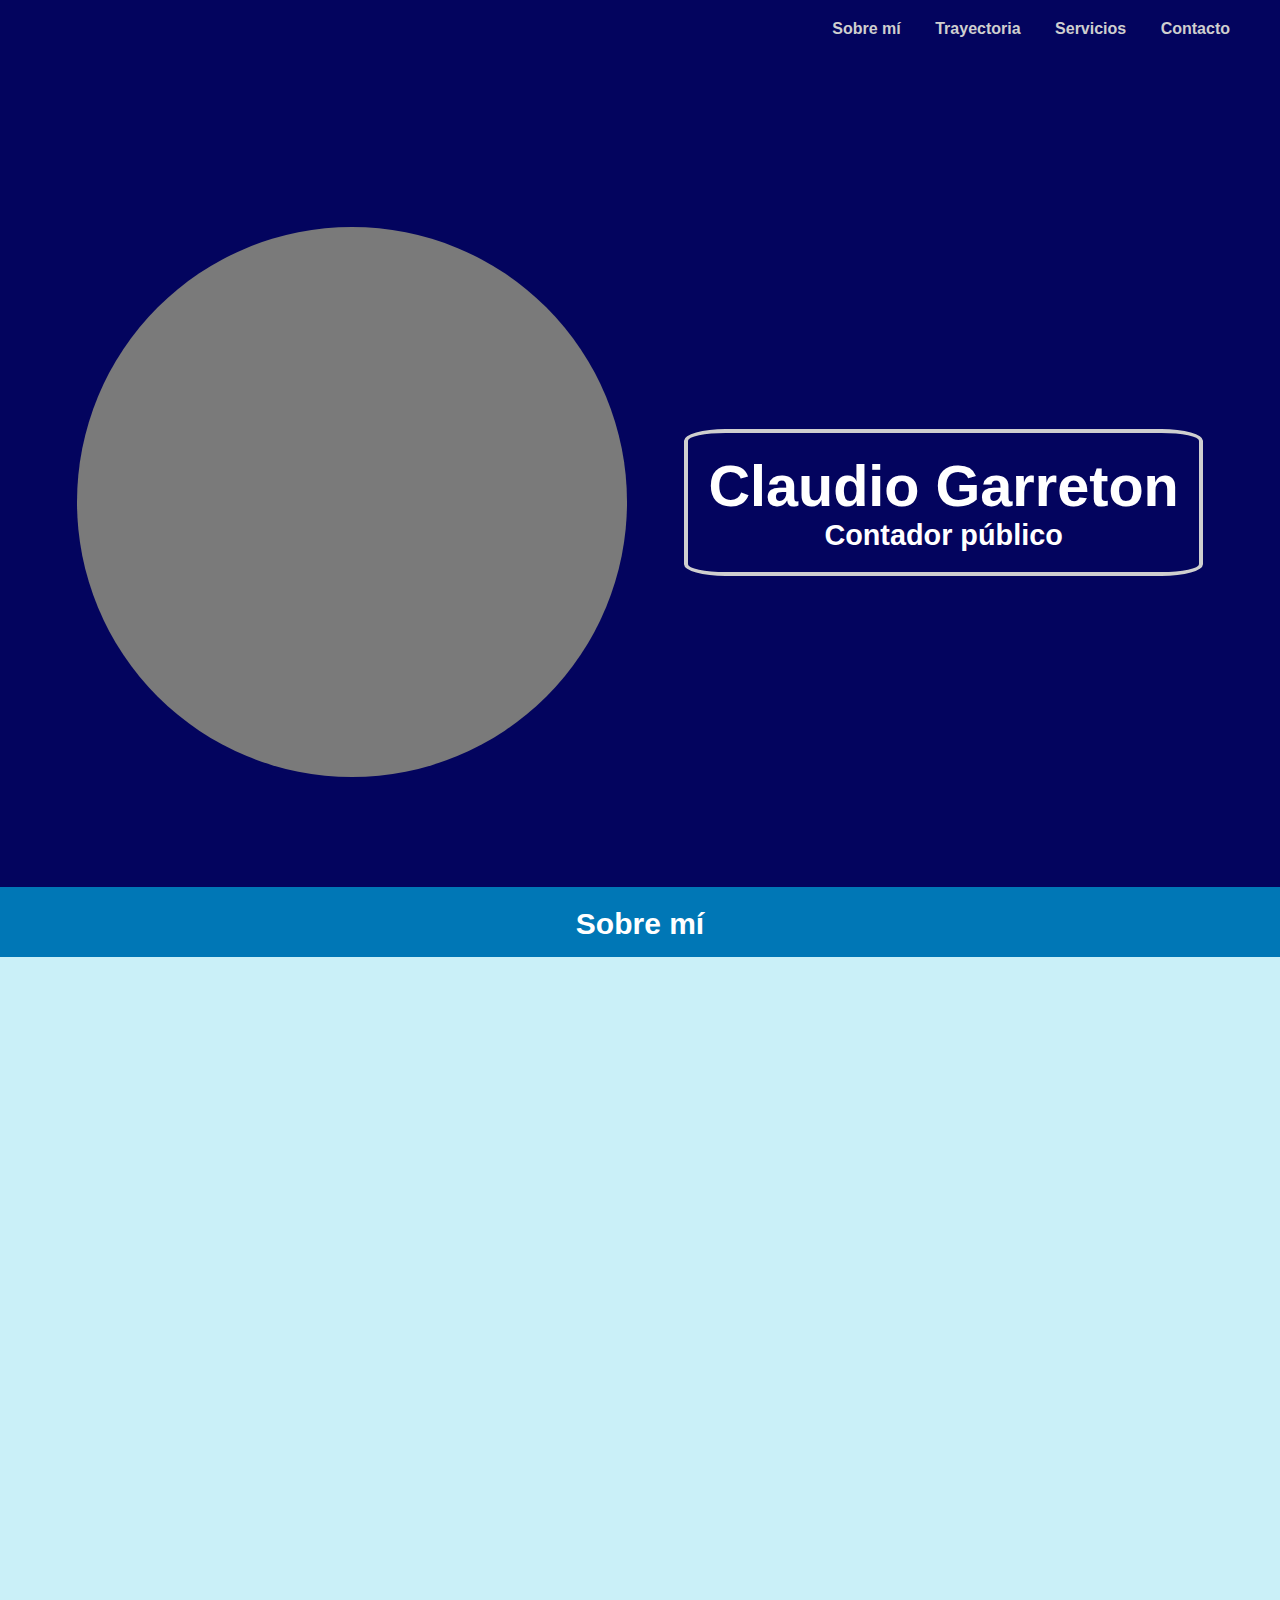
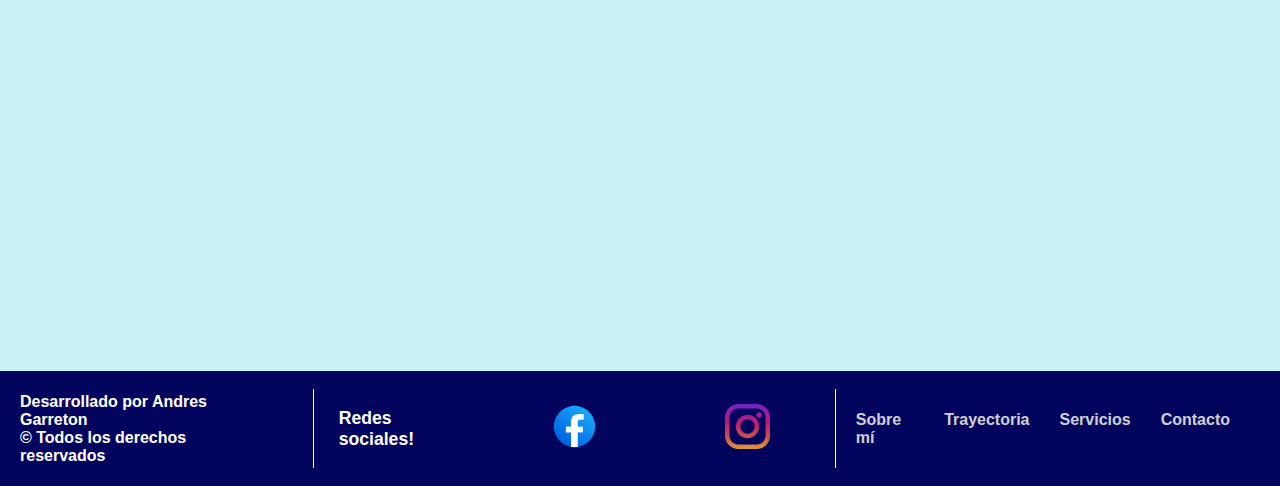
<file: index.html>
<!DOCTYPE html>
<html lang="es">

<head>
    <meta charset="UTF-8">
    <meta http-equiv="X-UA-Compatible" content="IE=edge">
    <meta name="viewport" content="width=device-width, initial-scale=1.0">
    <meta name="description" content="Una pagina de Claudio Garreton, encontraras su biografia, su trayectoria, los servicios que ofrece y su contacto">
    <link href="https://unpkg.com/aos@2.3.1/dist/aos.css" rel="stylesheet">
    <link rel="stylesheet" href="./css/styles.css">
    <title>Claudio Garreton - Inicio</title>
    <link rel="shortcut icon" href="./img/favicon.png">
</head>

<body>
    <header>
        <nav class="navbar">
            <ul class="navbar__list">
                <li>
                    <a href="./pages/sobre-mi.html" class="navbar__item">Sobre mí</a>
                </li>
                <li>
                    <a href="./pages/trayectoria.html" class="navbar__item">Trayectoria</a>
                </li>
                <li>
                    <a href="./pages/servicios.html" class="navbar__item">Servicios</a>
                </li>
                <li>
                    <a href="./pages/contacto.html" class="navbar__item">Contacto</a>
                </li>
            </ul>
        </nav>
    </header>

    <main>
        <div class="portada">
            <img src="./img/ejemplo.webp" alt="Claudio Garreton" class="portada__img" title="Claudio Garreton">
            <div class="portada__contenedor-titulo">
                <h1 class="portada__titulo">Claudio Garreton<span class="portada__texto">Contador público</span></h1>
            </div>
        </div>
        <section class="seccion">
            <h2 class="seccion__titulo">Sobre mí</h2>
            <div data-aos="fade-right" data-aos-delay="150" class="seccion__contenedor">
                <img class="seccion__img" src="./img/ejemplo.webp" alt="Claudio Garreton" title="Claudio Garreton">
                <div class="seccion__contenedor-texto">
                    <p class="seccion__texto">¡Hola! Mi nombre es Claudio y quiero darte la bienvenida a mi pagina web.
                        Lorem
                        ipsum dolor sit amet consectetur adipiscing elit etiam est primis viverra ligula, augue tortor
                        magnis
                        mattis a nec condimentum sodales torquent venenatis tellus, felis cubilia morbi curae laoreet
                        nunc
                        curabitur.
                        Vestibulum nullam diam turpis. Lacus at aenean leo nulla diam nisl eu gravida , dis vestibulum
                        hendrerit
                        lobortis habitasse cursus nunc eleifend vel, erat morbi commodo vivamus litora mauris volutpat.
                        Lorem
                        ipsum dolor sit amet consectetur adipiscing elit etiam est primis viverra ligula, augue tortor
                        magnis
                        mattis a nec condimentum sodales torquent venenatis tellus, felis cubilia morbi curae laoreet
                        nunc
                        curabitur.</p>
                    <a class="boton" href="./pages/sobre-mi.html">Conoce más</a>
                    <div class="redes">
                        <p class="redes__texto">Seguime en</p>
                            <a href="https://www.facebook.com/claudio.garreton.75" target="_blank"><img
                                    class="redes__img" src="./img/facebook-icon.png" alt="Facebook"
                                    title="Facebook"></a>
                            <a href="https://www.instagram.com/garretonclaudio/" target="_blank"><img class="redes__img"
                                    src="./img/instagram-icon.jpg" alt="instagram" title="Instagram"></a>
                    </div>
                </div>
            </div>
        </section>

        <section class="seccion">
            <h2 data-aos="fade-right" class="seccion__titulo">Trayectoria</h2>
            <div data-aos="fade-right" class="seccion__contenedor--tres">
                <div class="tarjeta">
                    <div class="tarjeta-inicial">
                        <h3 class="tarjeta__titulo">Formación académica</h3>
                    </div>
                    <ul class="tarjeta__lista">
                        <li class="tarjeta__item">Lorem ipsum dolor sit amet consectetur adipiscing elit primis, vel
                            rutrum sagittis nec
                            dapibus eu metus ad.</li>
                        <li class="tarjeta__item">Lorem ipsum dolor sit amet consectetur adipiscing elit primis, vel
                            rutrum sagittis nec
                            dapibus eu metus ad.</li>
                        <li class="tarjeta__item">Lorem ipsum dolor sit amet consectetur adipiscing elit primis, vel
                            rutrum sagittis nec
                            dapibus eu metus ad.</li>
                        <li class="tarjeta__item">Lorem ipsum dolor sit amet consectetur adipiscing elit primis, vel
                            rutrum sagittis nec
                            dapibus eu metus ad.</li>
                        <li class="tarjeta__item">Lorem ipsum dolor sit amet consectetur adipiscing elit primis.</li>
                    </ul>
                </div>
                <div class="tarjeta">
                    <div class="tarjeta-media">
                        <h3 class="tarjeta__titulo">Experiencia laboral</h3>
                    </div>
                    <ul class="tarjeta__lista">
                        <li class="tarjeta__item">Lorem ipsum dolor sit amet consectetur adipiscing elit primis, vel
                            rutrum sagittis nec
                            dapibus eu metus ad.</li>
                        <li class="tarjeta__item">Lorem ipsum dolor sit amet consectetur adipiscing elit primis, vel
                            rutrum sagittis nec
                            dapibus eu metus ad.</li>
                        <li class="tarjeta__item">Lorem ipsum dolor sit amet consectetur adipiscing elit primis, vel
                            rutrum sagittis nec
                            dapibus eu metus ad.</li>
                        <li class="tarjeta__item">Lorem ipsum dolor sit amet consectetur adipiscing elit primis, vel
                            rutrum sagittis nec
                            dapibus eu metus ad.</li>
                        <li class="tarjeta__item">Lorem ipsum dolor sit amet consectetur adipiscing elit primis.</li>
                    </ul>
                </div>
                <div class="tarjeta">
                    <div class="tarjeta-final">
                        <h3 class="tarjeta__titulo">Trabajo actual</h3>
                    </div>
                    <ul class="tarjeta__lista">
                        <li class="tarjeta__item">Lorem ipsum dolor sit amet consectetur adipiscing elit primis, vel
                            rutrum sagittis nec
                            dapibus eu metus ad.</li>
                        <li class="tarjeta__item">Lorem ipsum dolor sit amet consectetur adipiscing elit primis, vel
                            rutrum sagittis nec
                            dapibus eu metus ad.</li>
                        <li class="tarjeta__item">Lorem ipsum dolor sit amet consectetur adipiscing elit primis, vel
                            rutrum sagittis nec
                            dapibus eu metus ad.</li>
                        <li class="tarjeta__item">Lorem ipsum dolor sit amet consectetur adipiscing elit primis, vel
                            rutrum sagittis nec
                            dapibus eu metus ad.</li>
                        <li class="tarjeta__item">Lorem ipsum dolor sit amet consectetur adipiscing elit primis.</li>
                    </ul>
                </div>
            </div>
        </section>

        <section class="seccion">
            <h2 data-aos="fade-right" class="seccion__titulo">Servicios</h2>
            <div class="seccion__contenedor--tres">
                <div data-aos="fade-right" data-aos-offset="300" data-aos-easing="ease-in-sine" class="carta">
                    <div class="carta__contenedor">
                        <h3 class="carta__titulo">Servicio 1</h3>
                    </div>
                    <div class="carta__contenedor--boton">
                        <a href="./pages/servicios.html" class="carta__boton">Ver</a>
                    </div>
                </div>
                <div data-aos="fade-right" data-aos-offset="300" data-aos-easing="ease-in-sine" class="carta">
                    <div class="carta__contenedor">
                        <h3 class="carta__titulo">Servicio 2</h3>
                    </div>
                    <div class="carta__contenedor--boton">
                        <a href="./pages/servicios.html" class="carta__boton">Ver</a>
                    </div>
                </div>
                <div data-aos="fade-right" data-aos-offset="300" data-aos-easing="ease-in-sine" class="carta">
                    <div class="carta__contenedor">
                        <h3 class="carta__titulo">Servicio 3</h3>
                    </div>
                    <div class="carta__contenedor--boton">
                        <a href="./pages/servicios.html" class="carta__boton">Ver</a>
                    </div>
                </div>
            </div>
        </section>

        <section class="seccion">
            <h2 data-aos="fade-right" class="seccion__titulo">Contacto</h2>
            <div class="seccion__contenedor">
                <div data-aos="fade-right" class="contacto">
                    <p class="contacto__texto">Lorem ipsum dolor sit amet consectetur adipiscing elit laoreet,
                        potenti primis hendrerit congue ridiculus cum tempus porttitor, imperdiet conubia lobortis
                        quisque habitasse iaculis massa.</p>
                    <ul class="contacto__lista">
                        <li class="contacto__item">garretonclaudio@gmail.com</li>
                    </ul>
                    <ul class="contacto__lista--dos">
                        <li class="contacto__item">+54 9 2994 61-3142</li>
                    </ul>
                </div>
                <div data-aos="fade-right" class="contacto">
                    <p class="contacto__texto">En caso de adquirir algun servicio especial, presione el boton y rellene
                        un formulario. Lorem ipsum dolor sit amet consectetur adipiscing elit laoreet, potenti primis
                        hendrerit congue ridiculus cum tempus porttitor, imperdiet conubia lobortis quisque habitasse
                        iaculis massa.</p>
                    <a href="./pages/contacto.html" class="boton">Contactar</a>
                </div>
            </div>
        </section>
    </main>

    <footer class="footer">
        <div class="footer__texto">
            <p>Desarrollado por Andres Garreton</p>
            <p>&copy; Todos los derechos reservados</p>
        </div>
        <div class="footer__contenedor--medio">
            <p class="footer__redes">Redes sociales!</p>
            <a href="https://www.facebook.com/claudio.garreton.75" target="_blank"><img class="redes__img"
                            src="./img/facebook-whiteicon.png" alt="facebook" title="Facebook"></a>
            <a href="https://www.instagram.com/garretonclaudio/" target="_blank"><img class="redes__img"
                            src="./img/instag.png" alt="instagram" title="Instagram"></a>
        </div>
        <div class="footer__contenedor--final">
            <a href="./pages/sobre-mi.html" class="footer__list">Sobre mí</a>
            <a href="./pages/trayectoria.html" class="footer__list">Trayectoria</a>
            <a href="./pages/servicios.html" class="footer__list">Servicios</a>
            <a href="./pages/contacto.html" class="footer__list">Contacto</a>
        </div>
    </footer>

    <script src="https://unpkg.com/aos@2.3.1/dist/aos.js"></script>
    <script>
        AOS.init();
    </script>
</body>

</html>
</file>
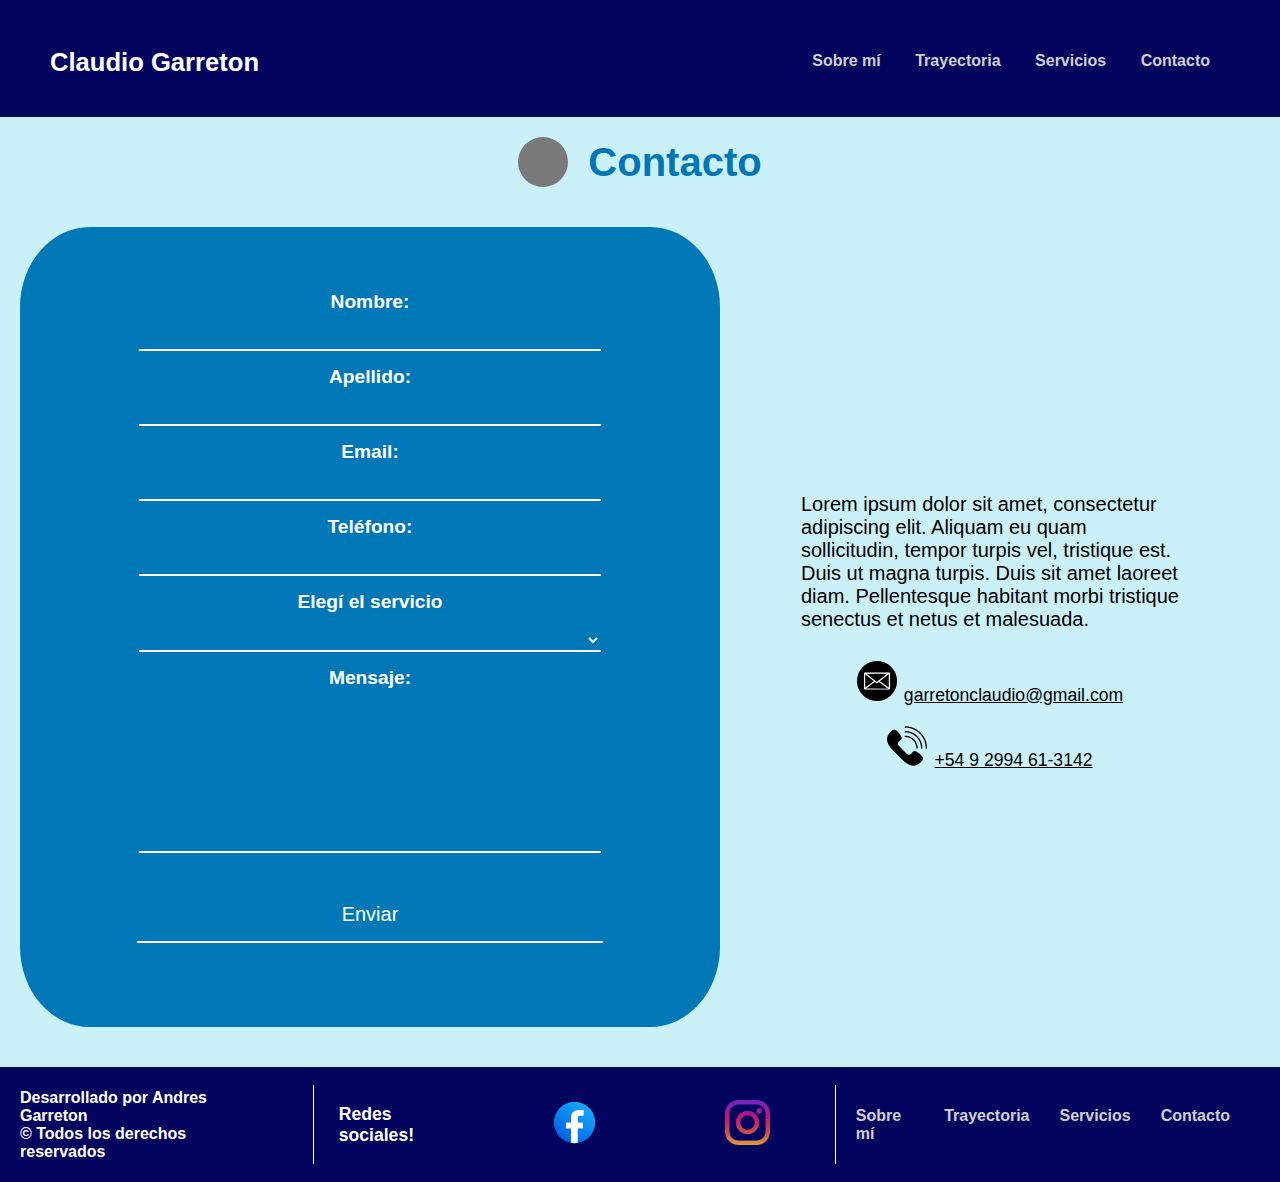
<file: pages/contacto.html>
<!DOCTYPE html>
<html lang="es">

<head>
    <meta charset="UTF-8">
    <meta http-equiv="X-UA-Compatible" content="IE=edge">
    <meta name="viewport" content="width=device-width, initial-scale=1.0">
    <meta name="description" content="¿Como contactar a Claudio Garreton? Su email, su telefono, sus redes sociales y un formulario para adquirir sus servicios">
    <link rel="stylesheet" href="../css/styles.css">
    <title>Contacto - Claudio Garreton</title>
    <link rel="shortcut icon" href="../img/favicon.png">
</head>

<body>
    <header>
        <nav class="navbar-alt">
            <h1><a href="../index.html" class="navbar__logo">Claudio Garreton</a>
            </h1>
            <ul class="navbar__list">
                <li>
                    <a href="./sobre-mi.html" class="navbar__item">Sobre mí</a>
                </li>
                <li>
                    <a href="./trayectoria.html" class="navbar__item">Trayectoria</a>
                </li>
                <li>
                    <a href="./servicios.html" class="navbar__item">Servicios</a>
                </li>
                <li>
                    <a href="./contacto.html" class="navbar__item">Contacto</a>
                </li>
            </ul>
        </nav>
    </header>
    <main>
        <div class="titulo__contenedor">
            <img src="../img/ejemplo.webp" alt="icono" class="titulo-icono">
            <h2 class="titulo">Contacto</h2>
        </div>
        <div class="seccion__contenedor">
            <form class="formulario">
                <label for="nombre">Nombre:</label>
                <input type="text" id="nombre" required class="formulario__casillas">
                <label for="apellido">Apellido:</label>
                <input type="text" id="apellido" required class="formulario__casillas">
                <label for="email">Email:</label>
                <input type="email" id="email" required class="formulario__casillas">
                <label for="telefono">Teléfono:</label>
                <input type="tel" id="telefono" required class="formulario__casillas">
                <label for="servicio">Elegí el servicio</label>
                <select name="servicio" id="servicio" class="formulario__casillas">
                    <option disabled selected></option>
                    <option value="servicio-uno">Servicio 1</option>
                    <option value="servicio-dos">Servicio 2</option>
                    <option value="servicio-tres">Servicio 3</option>
                </select>
                <label for="mensaje">Mensaje:</label>
                <textarea name="" id="mensaje" cols="30" rows="7" class="formulario__casillas"></textarea>
                <button type="sumbit" class="formulario__boton">Enviar</button>
            </form>
            <div class="contacto-centrado">
                <p class="contacto__texto-chico">Lorem ipsum dolor sit amet, consectetur adipiscing elit. Aliquam eu quam sollicitudin, tempor turpis vel, tristique est. Duis ut magna turpis. Duis sit amet laoreet diam. Pellentesque habitant morbi tristique senectus et netus et malesuada.</p>
                <ul class="contacto__lista">
                    <li class="contacto__item">garretonclaudio@gmail.com</li>
                </ul>
                <ul class="contacto__lista--dos">
                    <li class="contacto__item">+54 9 2994 61-3142</li>
                </ul>
            </div>
        </div>
    </main>
    <footer class="footer">
        <div class="footer__texto">
            <p>Desarrollado por Andres Garreton</p>
            <p>&copy; Todos los derechos reservados</p>
        </div>
        <div class="footer__contenedor--medio">
            <p class="footer__redes">Redes sociales!</p>
            <a href="https://www.facebook.com/claudio.garreton.75" target="_blank"><img class="redes__img"
                            src="../img/facebook-whiteicon.png" alt="facebook" title="Facebook"></a>
            <a href="https://www.instagram.com/garretonclaudio/" target="_blank"><img class="redes__img"
                            src="../img/instag.png" alt="instagram" title="Instagram"></a>
        </div>
        <div class="footer__contenedor--final">
            <a href="./sobre-mi.html" class="footer__list">Sobre mí</a>
            <a href="./trayectoria.html" class="footer__list">Trayectoria</a>
            <a href="./servicios.html" class="footer__list">Servicios</a>
            <a href="./contacto.html" class="footer__list">Contacto</a>
        </div>
    </footer>
</body>

</html>
</file>
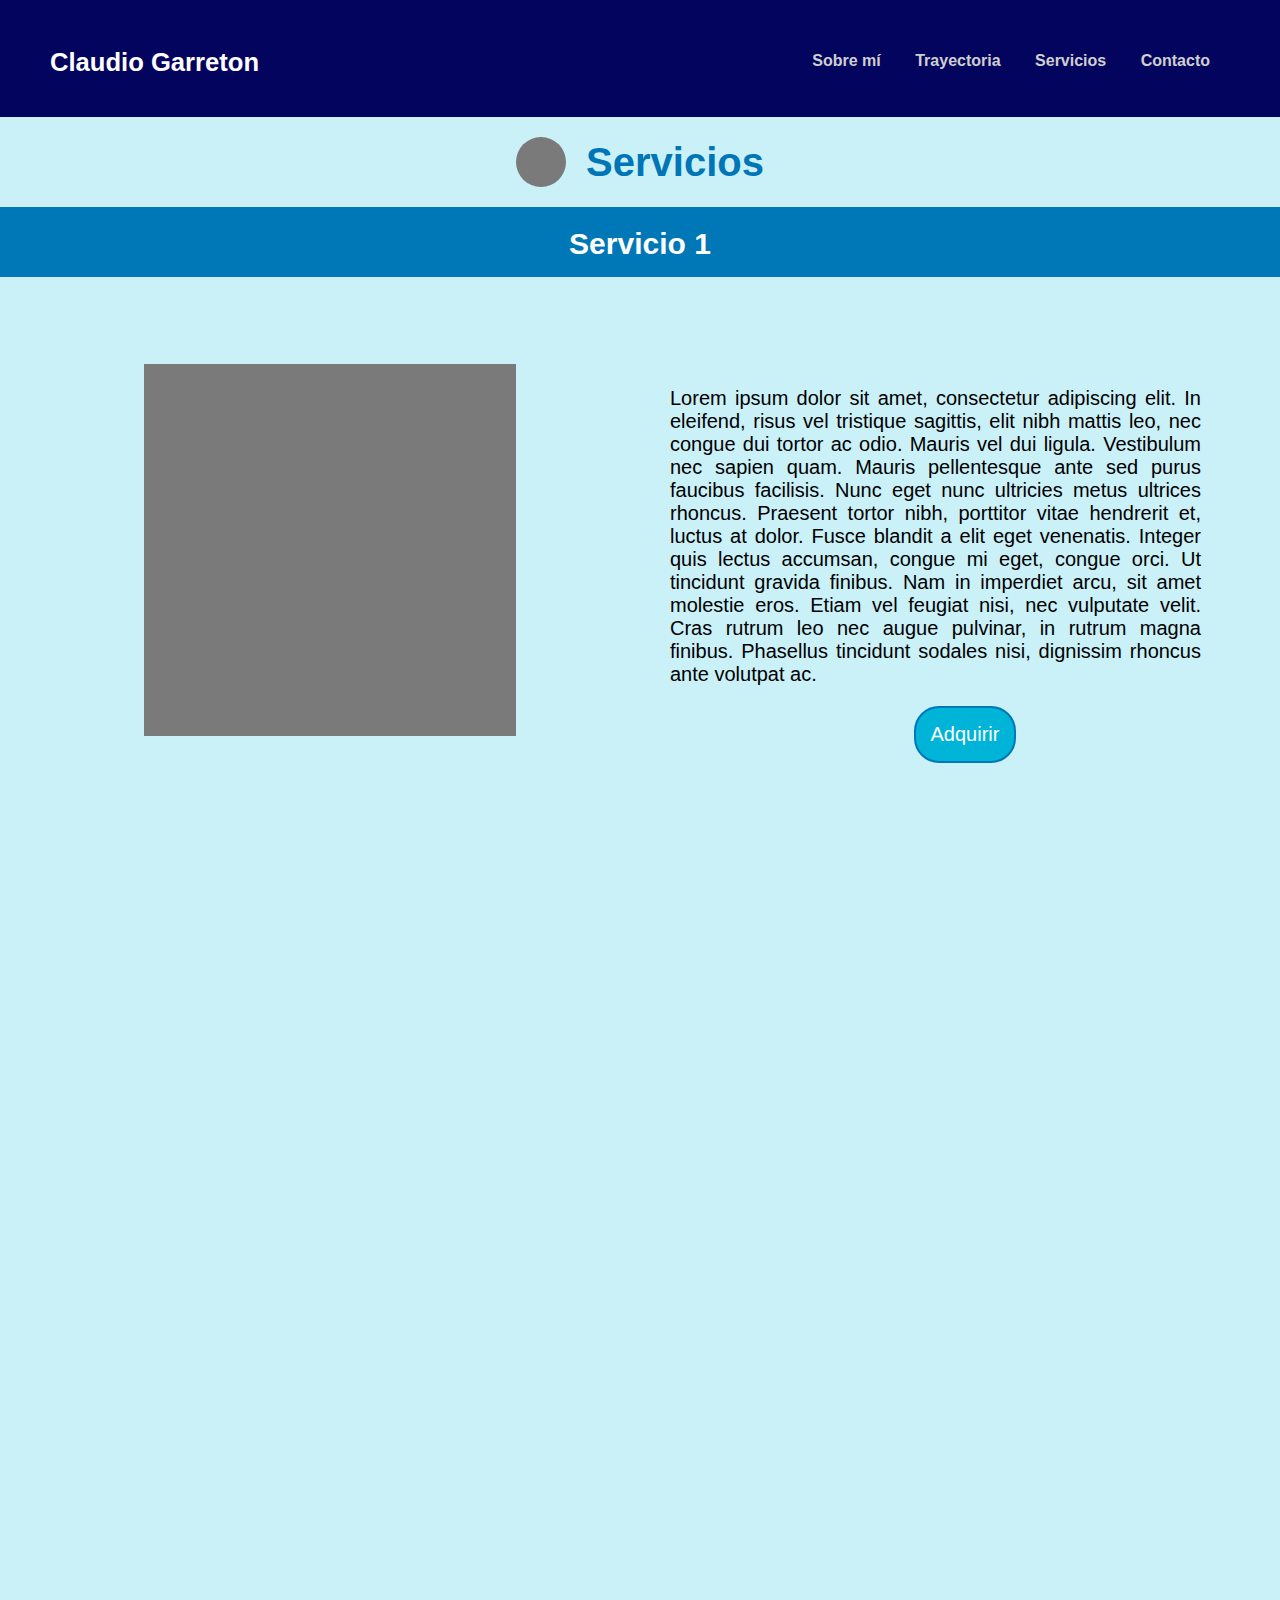
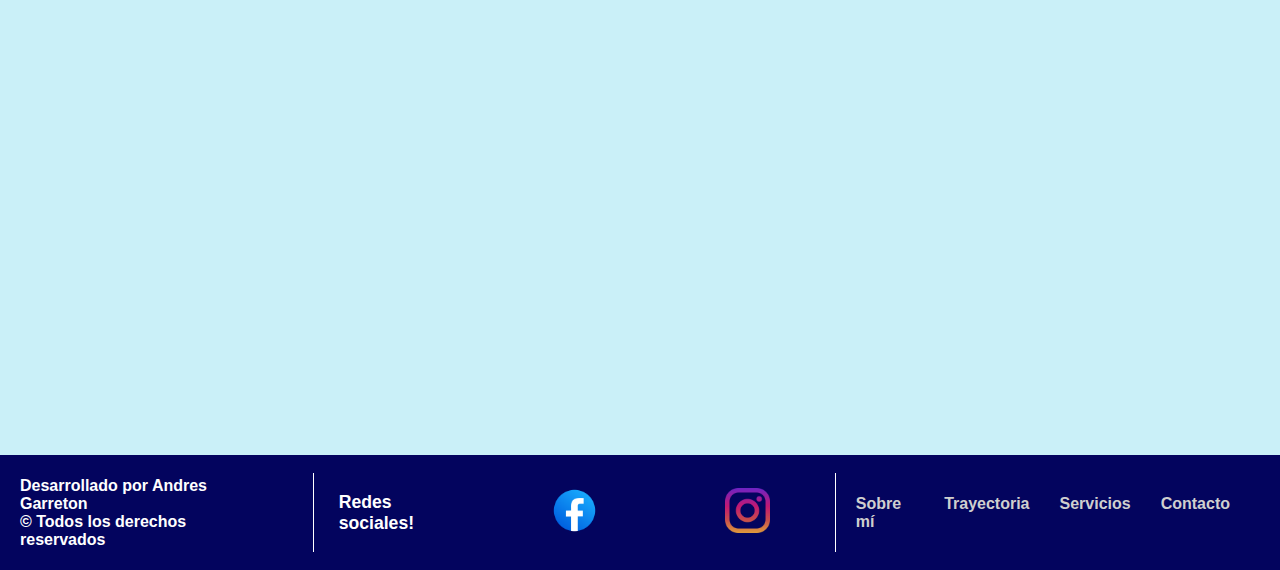
<file: pages/servicios.html>
<!DOCTYPE html>
<html lang="es">

<head>
    <meta charset="UTF-8">
    <meta http-equiv="X-UA-Compatible" content="IE=edge">
    <meta name="viewport" content="width=device-width, initial-scale=1.0">
    <meta name="description" content="Adquirí ya los servicios de Claudio Garreton, aprende a programar, buscar trabajo o armar un portfolio de primera calidad">
    <link href="https://unpkg.com/aos@2.3.1/dist/aos.css" rel="stylesheet">
    <link rel="stylesheet" href="../css/styles.css">
    <title>Servicios - Claudio Garreton</title>
    <link rel="shortcut icon" href="../img/favicon.png">
</head>

<body>
    <header>
        <nav class="navbar-alt">
            <h1><a href="../index.html" class="navbar__logo">Claudio Garreton</a>
            </h1>
            <ul class="navbar__list">
                <li>
                    <a href="./sobre-mi.html" class="navbar__item">Sobre mí</a>
                </li>
                <li>
                    <a href="./trayectoria.html" class="navbar__item">Trayectoria</a>
                </li>
                <li>
                    <a href="./servicios.html" class="navbar__item">Servicios</a>
                </li>
                <li>
                    <a href="./contacto.html" class="navbar__item">Contacto</a>
                </li>
            </ul>
        </nav>
    </header>

    <main>
        <div class="titulo__contenedor">
            <img src="../img/ejemplo.webp" alt="icono" class="titulo-icono">
            <h2 class="titulo">Servicios</h2>
        </div>
        <section>
            <h2 class="seccion__titulo">Servicio 1</h2>
            <div class="seccion__contenedor">
                <img src="../img/ejemplo.webp" alt="servicio-uno" class="servicios__img">
                <div class="seccion__contenedor-texto">
                    <p class="seccion__texto">Lorem ipsum dolor sit amet, consectetur adipiscing elit. In eleifend,
                        risus vel tristique sagittis, elit nibh mattis leo, nec congue dui tortor ac odio. Mauris vel
                        dui ligula. Vestibulum nec sapien quam. Mauris pellentesque ante sed purus faucibus facilisis.
                        Nunc eget nunc ultricies metus ultrices rhoncus. Praesent tortor nibh, porttitor vitae hendrerit
                        et, luctus at dolor. Fusce blandit a elit eget venenatis. Integer quis lectus accumsan, congue
                        mi eget, congue orci. Ut tincidunt gravida finibus. Nam in imperdiet arcu, sit amet molestie
                        eros. Etiam vel feugiat nisi, nec vulputate velit. Cras rutrum leo nec augue pulvinar, in rutrum
                        magna finibus. Phasellus tincidunt sodales nisi, dignissim rhoncus ante volutpat ac.</p>
                    <a href="./contacto.html" class="boton">Adquirir</a>
                </div>
            </div>
        </section>

        <section>
            <h2 data-aos="fade-right" class="seccion__titulo">Servicio 2</h2>
            <div data-aos="fade-down" data-aos-easing="linear" data-aos-duration="1000" class="seccion__contenedor">
                <img src="../img/ejemplo.webp" alt="servicio-dos" class="servicios__img">
                <div class="seccion__contenedor-texto">
                    <p class="seccion__texto">Lorem ipsum dolor sit amet, consectetur adipiscing elit. In eleifend,
                        risus vel tristique sagittis, elit nibh mattis leo, nec congue dui tortor ac odio. Mauris vel
                        dui ligula. Vestibulum nec sapien quam. Mauris pellentesque ante sed purus faucibus facilisis.
                        Nunc eget nunc ultricies metus ultrices rhoncus. Praesent tortor nibh, porttitor vitae hendrerit
                        et, luctus at dolor. Fusce blandit a elit eget venenatis. Integer quis lectus accumsan, congue
                        mi eget, congue orci. Ut tincidunt gravida finibus. Nam in imperdiet arcu, sit amet molestie
                        eros. Etiam vel feugiat nisi, nec vulputate velit. Cras rutrum leo nec augue pulvinar, in rutrum
                        magna finibus. Phasellus tincidunt sodales nisi, dignissim rhoncus ante volutpat ac.</p>
                    <a href="./contacto.html" class="boton">Adquirir</a>
                </div>
            </div>
        </section>

        <section>
            <h2 data-aos="fade-right" class="seccion__titulo">Servicio 3</h2>
            <div data-aos="fade-down" data-aos-easing="linear" data-aos-duration="1000" class="seccion__contenedor">
                <img src="../img/ejemplo.webp" alt="servicio-tres" class="servicios__img">
                <div class="seccion__contenedor-texto">
                    <p class="seccion__texto">Lorem ipsum dolor sit amet, consectetur adipiscing elit. In eleifend,
                        risus vel tristique sagittis, elit nibh mattis leo, nec congue dui tortor ac odio. Mauris vel
                        dui ligula. Vestibulum nec sapien quam. Mauris pellentesque ante sed purus faucibus facilisis.
                        Nunc eget nunc ultricies metus ultrices rhoncus. Praesent tortor nibh, porttitor vitae hendrerit
                        et, luctus at dolor. Fusce blandit a elit eget venenatis. Integer quis lectus accumsan, congue
                        mi eget, congue orci. Ut tincidunt gravida finibus. Nam in imperdiet arcu, sit amet molestie
                        eros. Etiam vel feugiat nisi, nec vulputate velit. Cras rutrum leo nec augue pulvinar, in rutrum
                        magna finibus. Phasellus tincidunt sodales nisi, dignissim rhoncus ante volutpat ac.</p>
                    <a href="./contacto.html" class="boton">Adquirir</a>
                </div>
            </div>
        </section>
    </main>

    <footer class="footer">
        <div class="footer__texto">
            <p>Desarrollado por Andres Garreton</p>
            <p>&copy; Todos los derechos reservados</p>
        </div>
        <div class="footer__contenedor--medio">
            <p class="footer__redes">Redes sociales!</p>
            <a href="https://www.facebook.com/claudio.garreton.75" target="_blank"><img class="redes__img"
                            src="../img/facebook-whiteicon.png" alt="facebook" title="Facebook"></a>
            <a href="https://www.instagram.com/garretonclaudio/" target="_blank"><img class="redes__img"
                            src="../img/instag.png" alt="instagram" title="Instagram"></a>
        </div>
        <div class="footer__contenedor--final">
            <a href="./sobre-mi.html" class="footer__list">Sobre mí</a>
            <a href="./trayectoria.html" class="footer__list">Trayectoria</a>
            <a href="./servicios.html" class="footer__list">Servicios</a>
            <a href="./contacto.html" class="footer__list">Contacto</a>
        </div>
    </footer>

    <script src="https://unpkg.com/aos@2.3.1/dist/aos.js"></script>
    <script>
        AOS.init();
    </script>
</body>

</html>
</file>
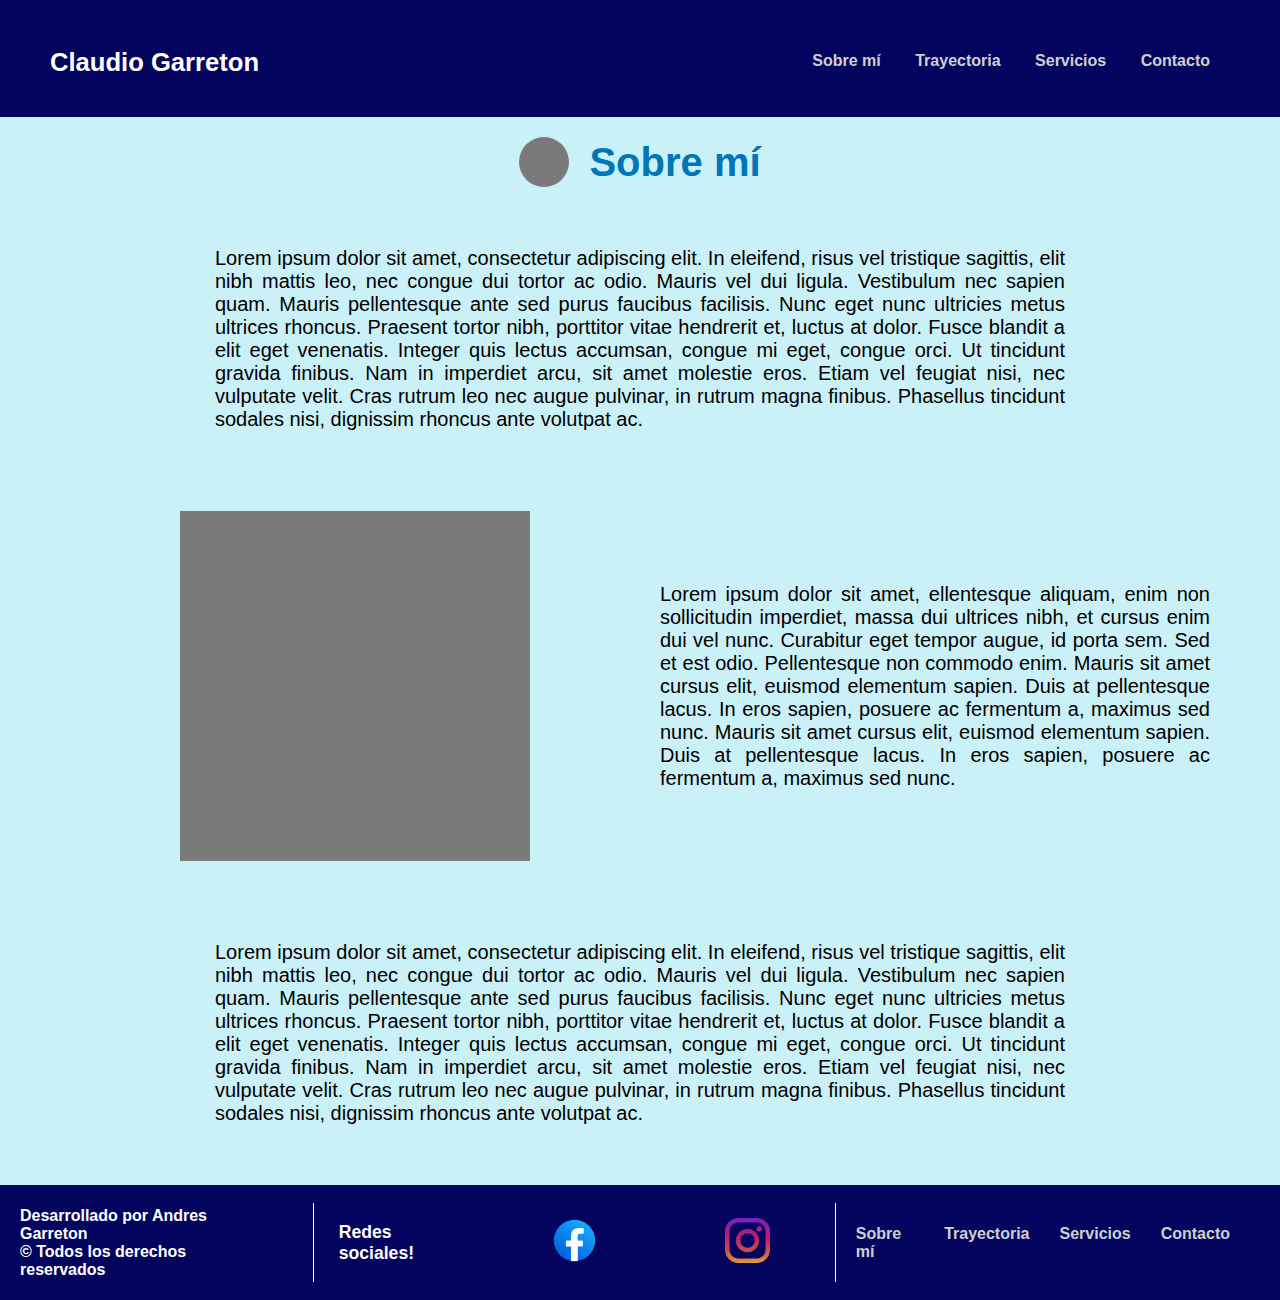
<file: pages/sobre-mi.html>
<!DOCTYPE html>
<html lang="es">

<head>
    <meta charset="UTF-8">
    <meta http-equiv="X-UA-Compatible" content="IE=edge">
    <meta name="viewport" content="width=device-width, initial-scale=1.0">
    <meta name="description" content="Conoce la historia de Claudio Garreton, como llego al exito y desarrollo su pasion por la programacion desde que era un niño">
    <link rel="stylesheet" href="../css/styles.css">
    <title>Sobre mí - Claudio Garreton</title>
    <link rel="shortcut icon" href="../img/favicon.png">
</head>

<body>
    <header>
        <nav class="navbar-alt">
            <h1><a href="../index.html" class="navbar__logo">Claudio Garreton</a>
            </h1>
            <ul class="navbar__list">
                <li>
                    <a href="./sobre-mi.html" class="navbar__item">Sobre mí</a>
                </li>
                <li>
                    <a href="./trayectoria.html" class="navbar__item">Trayectoria</a>
                </li>
                <li>
                    <a href="./servicios.html" class="navbar__item">Servicios</a>
                </li>
                <li>
                    <a href="./contacto.html" class="navbar__item">Contacto</a>
                </li>
            </ul>
        </nav>
    </header>
    <main>
        <div class="sobre-mi">
            <div class="titulo__contenedor">
                <img src="../img/ejemplo.webp" alt="icono" class="titulo-icono">
                <h2 class="titulo">Sobre mí</h2>
            </div>
            <p class="sobre-mi__texto">Lorem ipsum dolor sit amet, consectetur adipiscing elit. In eleifend, risus vel tristique
                sagittis, elit nibh mattis leo, nec congue dui tortor ac odio. Mauris vel dui ligula. Vestibulum nec
                sapien quam. Mauris pellentesque ante sed purus faucibus facilisis. Nunc eget nunc ultricies metus
                ultrices rhoncus. Praesent tortor nibh, porttitor vitae hendrerit et, luctus at dolor. Fusce blandit a
                elit eget venenatis. Integer quis lectus accumsan, congue mi eget, congue orci. Ut tincidunt gravida
                finibus. Nam in imperdiet arcu, sit amet molestie eros. Etiam vel feugiat nisi, nec vulputate velit.
                Cras rutrum leo nec augue pulvinar, in rutrum magna finibus. Phasellus tincidunt sodales nisi, dignissim
                rhoncus ante volutpat ac.</p>
            <div class="seccion__contenedor">
                <img src="../img/ejemplo.webp" alt="Claudio Garreton" title="Claudio Garreton" class="imagen-chica">
                <p class="sobre-mi__texto--chico">Lorem ipsum dolor sit amet, ellentesque aliquam, enim non sollicitudin imperdiet, massa
                    dui ultrices nibh, et cursus enim dui vel nunc. Curabitur eget tempor augue, id porta sem. Sed et
                    est odio. Pellentesque non commodo enim. Mauris sit amet cursus elit, euismod elementum sapien. Duis
                    at pellentesque lacus. In eros sapien, posuere ac fermentum a, maximus sed nunc. Mauris sit amet
                    cursus elit, euismod elementum sapien. Duis at pellentesque lacus. In eros sapien, posuere ac
                    fermentum a, maximus sed nunc.</p>
            </div>
            <p class="sobre-mi__texto">Lorem ipsum dolor sit amet, consectetur adipiscing elit. In eleifend, risus vel tristique
                sagittis, elit nibh mattis leo, nec congue dui tortor ac odio. Mauris vel dui ligula. Vestibulum nec
                sapien quam. Mauris pellentesque ante sed purus faucibus facilisis. Nunc eget nunc ultricies metus
                ultrices rhoncus. Praesent tortor nibh, porttitor vitae hendrerit et, luctus at dolor. Fusce blandit a
                elit eget venenatis. Integer quis lectus accumsan, congue mi eget, congue orci. Ut tincidunt gravida
                finibus. Nam in imperdiet arcu, sit amet molestie eros. Etiam vel feugiat nisi, nec vulputate velit.
                Cras rutrum leo nec augue pulvinar, in rutrum magna finibus. Phasellus tincidunt sodales nisi, dignissim
                rhoncus ante volutpat ac.</p>
        </div>
    </main>
    <footer class="footer">
        <div class="footer__texto">
            <p>Desarrollado por Andres Garreton</p>
            <p>&copy; Todos los derechos reservados</p>
        </div>
        <div class="footer__contenedor--medio">
            <p class="footer__redes">Redes sociales!</p>
            <a href="https://www.facebook.com/claudio.garreton.75" target="_blank"><img class="redes__img"
                            src="../img/facebook-whiteicon.png" alt="facebook" title="Facebook"></a>
            <a href="https://www.instagram.com/garretonclaudio/" target="_blank"><img class="redes__img"
                            src="../img/instag.png" alt="instagram" title="Instagram"></a>
        </div>
        <div class="footer__contenedor--final">
            <a href="./sobre-mi.html" class="footer__list">Sobre mí</a>
            <a href="./trayectoria.html" class="footer__list">Trayectoria</a>
            <a href="./servicios.html" class="footer__list">Servicios</a>
            <a href="./contacto.html" class="footer__list">Contacto</a>
        </div>
    </footer>
</body>

</html>
</file>
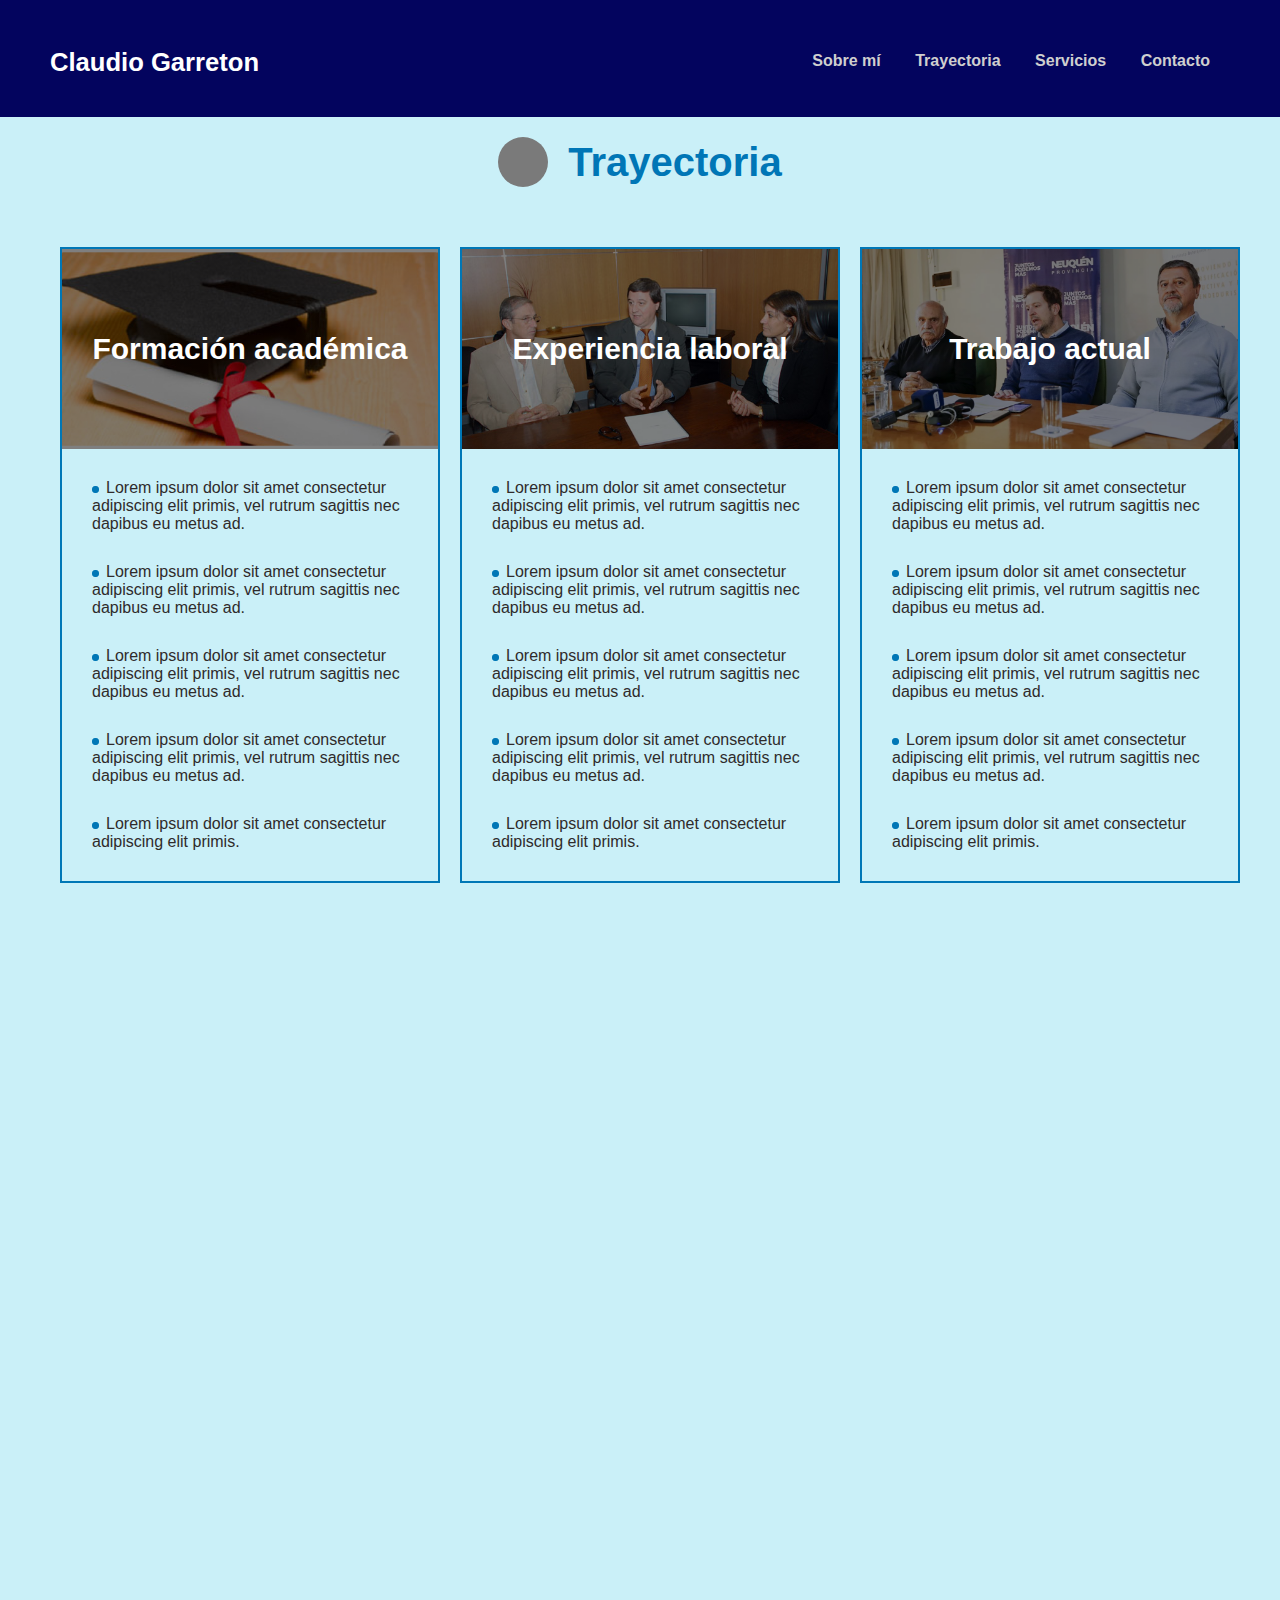
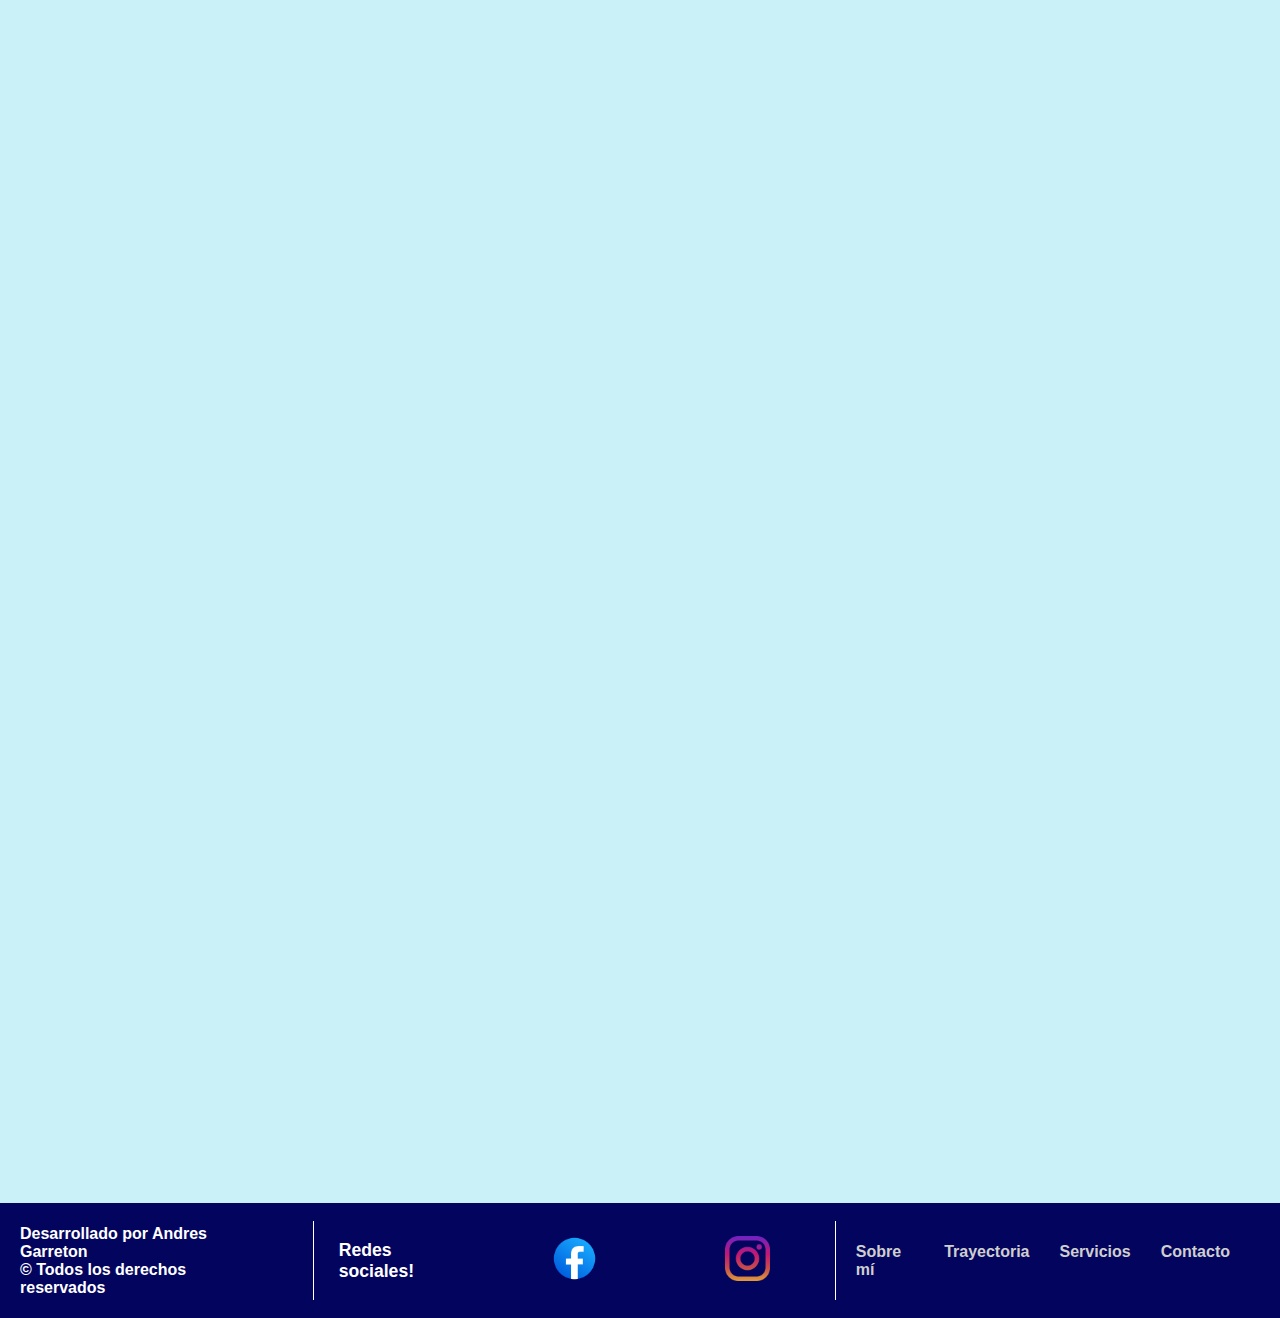
<file: pages/trayectoria.html>
<!DOCTYPE html>
<html lang="es">

<head>
    <meta charset="UTF-8">
    <meta http-equiv="X-UA-Compatible" content="IE=edge">
    <meta name="viewport" content="width=device-width, initial-scale=1.0">
    <meta name="description" content="La formacion academica, experiencia laboral y trabajo actual de Claudio Garreton">
    <link href="https://unpkg.com/aos@2.3.1/dist/aos.css" rel="stylesheet">
    <link rel="stylesheet" href="../css/styles.css">
    <title>Trayectoria - Claudio Garreotn</title>
    <link rel="shortcut icon" href="../img/favicon.png">
</head>

<body>
    <header>
        <nav class="navbar-alt">
            <h1><a href="../index.html" class="navbar__logo">Claudio Garreton</a>
            </h1>
            <ul class="navbar__list">
                <li>
                    <a href="./sobre-mi.html" class="navbar__item">Sobre mí</a>
                </li>
                <li>
                    <a href="./trayectoria.html" class="navbar__item">Trayectoria</a>
                </li>
                <li>
                    <a href="./servicios.html" class="navbar__item">Servicios</a>
                </li>
                <li>
                    <a href="./contacto.html" class="navbar__item">Contacto</a>
                </li>
            </ul>
        </nav>
    </header>
    <main>
        <section>
            <div class="titulo__contenedor">
                <img src="../img/ejemplo.webp" alt="icono" class="titulo-icono">
                <h2 class="titulo">Trayectoria</h2>
            </div>
            <div class="seccion__contenedor--tres">
                <div class="tarjeta">
                    <div class="tarjeta-inicial">
                        <h3 class="tarjeta__titulo">Formación académica</h3>
                    </div>
                    <ul class="tarjeta__lista">
                        <li class="tarjeta__item">Lorem ipsum dolor sit amet consectetur adipiscing elit primis, vel
                            rutrum sagittis nec
                            dapibus eu metus ad.</li>
                        <li class="tarjeta__item">Lorem ipsum dolor sit amet consectetur adipiscing elit primis, vel
                            rutrum sagittis nec
                            dapibus eu metus ad.</li>
                        <li class="tarjeta__item">Lorem ipsum dolor sit amet consectetur adipiscing elit primis, vel
                            rutrum sagittis nec
                            dapibus eu metus ad.</li>
                        <li class="tarjeta__item">Lorem ipsum dolor sit amet consectetur adipiscing elit primis, vel
                            rutrum sagittis nec
                            dapibus eu metus ad.</li>
                        <li class="tarjeta__item">Lorem ipsum dolor sit amet consectetur adipiscing elit primis.</li>
                    </ul>
                </div>
                <div class="tarjeta">
                    <div class="tarjeta-media">
                        <h3 class="tarjeta__titulo">Experiencia laboral</h3>
                    </div>
                    <ul class="tarjeta__lista">
                        <li class="tarjeta__item">Lorem ipsum dolor sit amet consectetur adipiscing elit primis, vel
                            rutrum sagittis nec
                            dapibus eu metus ad.</li>
                        <li class="tarjeta__item">Lorem ipsum dolor sit amet consectetur adipiscing elit primis, vel
                            rutrum sagittis nec
                            dapibus eu metus ad.</li>
                        <li class="tarjeta__item">Lorem ipsum dolor sit amet consectetur adipiscing elit primis, vel
                            rutrum sagittis nec
                            dapibus eu metus ad.</li>
                        <li class="tarjeta__item">Lorem ipsum dolor sit amet consectetur adipiscing elit primis, vel
                            rutrum sagittis nec
                            dapibus eu metus ad.</li>
                        <li class="tarjeta__item">Lorem ipsum dolor sit amet consectetur adipiscing elit primis.</li>
                    </ul>
                </div>
                <div class="tarjeta">
                    <div class="tarjeta-final">
                        <h3 class="tarjeta__titulo">Trabajo actual</h3>
                    </div>
                    <ul class="tarjeta__lista">
                        <li class="tarjeta__item">Lorem ipsum dolor sit amet consectetur adipiscing elit primis, vel
                            rutrum sagittis nec
                            dapibus eu metus ad.</li>
                        <li class="tarjeta__item">Lorem ipsum dolor sit amet consectetur adipiscing elit primis, vel
                            rutrum sagittis nec
                            dapibus eu metus ad.</li>
                        <li class="tarjeta__item">Lorem ipsum dolor sit amet consectetur adipiscing elit primis, vel
                            rutrum sagittis nec
                            dapibus eu metus ad.</li>
                        <li class="tarjeta__item">Lorem ipsum dolor sit amet consectetur adipiscing elit primis, vel
                            rutrum sagittis nec
                            dapibus eu metus ad.</li>
                        <li class="tarjeta__item">Lorem ipsum dolor sit amet consectetur adipiscing elit primis.</li>
                    </ul>
                </div>
            </div>
        </section>

        <section>
            <h2 data-aos="fade-right" class="seccion__titulo">Formación académica</h2>
            <div data-aos="fade-down" data-aos-easing="linear" data-aos-duration="500" class="seccion__contenedor">
                <img src="../img/ejemplo.webp" alt="Formación académica" class="seccion__img">
                <p class="seccion__texto">Lorem ipsum dolor sit amet, consectetur adipiscing elit. In eleifend, risus
                    vel tristique sagittis, elit nibh mattis leo, nec congue dui tortor ac odio. Mauris vel dui ligula.
                    Vestibulum nec sapien quam. Mauris pellentesque ante sed purus faucibus facilisis. Nunc eget nunc
                    ultricies metus ultrices rhoncus. Praesent tortor nibh, porttitor vitae hendrerit et, luctus at
                    dolor. Fusce blandit a elit eget venenatis. Integer quis lectus accumsan, congue mi eget, congue
                    orci. Ut tincidunt gravida finibus. In eleifend, risus vel tristique sagittis, elit nibh mattis leo, nec congue dui tortor ac odio. Mauris vel dui ligula.</p>
            </div>
        </section>

        <section>
            <h2 data-aos="fade-right" class="seccion__titulo">Experiencia laboral</h2>
            <div data-aos="fade-down" data-aos-easing="linear" data-aos-duration="500" class="seccion__contenedor">
                <img src="../img/ejemplo.webp" alt="Experiencia laboral" class="seccion__img">
                <p class="seccion__texto">Lorem ipsum dolor sit amet, consectetur adipiscing elit. In eleifend, risus
                    vel tristique sagittis, elit nibh mattis leo, nec congue dui tortor ac odio. Mauris vel dui ligula.
                    Vestibulum nec sapien quam. Mauris pellentesque ante sed purus faucibus facilisis. Nunc eget nunc
                    ultricies metus ultrices rhoncus. Praesent tortor nibh, porttitor vitae hendrerit et, luctus at
                    dolor. Fusce blandit a elit eget venenatis. Integer quis lectus accumsan, congue mi eget, congue
                    orci. Ut tincidunt gravida finibus. In eleifend, risus vel tristique sagittis, elit nibh mattis leo, nec congue dui tortor ac odio. Mauris vel dui ligula.</p>
            </div>
        </section>

        <section>
            <h2 data-aos="fade-right" class="seccion__titulo">Trabajo actual</h2>
            <div data-aos="fade-down" data-aos-easing="linear" data-aos-duration="500" class="seccion__contenedor">
                <img src="../img/ejemplo.webp" alt="Trabajo actual" class="seccion__img">
                <p class="seccion__texto">Lorem ipsum dolor sit amet, consectetur adipiscing elit. In eleifend, risus
                    vel tristique sagittis, elit nibh mattis leo, nec congue dui tortor ac odio. Mauris vel dui ligula.
                    Vestibulum nec sapien quam. Mauris pellentesque ante sed purus faucibus facilisis. Nunc eget nunc
                    ultricies metus ultrices rhoncus. Praesent tortor nibh, porttitor vitae hendrerit et, luctus at
                    dolor. Fusce blandit a elit eget venenatis. Integer quis lectus accumsan, congue mi eget, congue
                    orci. Ut tincidunt gravida finibus. In eleifend, risus vel tristique sagittis, elit nibh mattis leo, nec congue dui tortor ac odio. Mauris vel dui ligula.</p>
            </div>
        </section>

    </main>
    <footer class="footer">
        <div class="footer__texto">
            <p>Desarrollado por Andres Garreton</p>
            <p>&copy; Todos los derechos reservados</p>
        </div>
        <div class="footer__contenedor--medio">
            <p class="footer__redes">Redes sociales!</p>
            <a href="https://www.facebook.com/claudio.garreton.75" target="_blank"><img class="redes__img"
                            src="../img/facebook-whiteicon.png" alt="facebook" title="Facebook"></a>
            <a href="https://www.instagram.com/garretonclaudio/" target="_blank"><img class="redes__img"
                            src="../img/instag.png" alt="instagram" title="Instagram"></a>
        </div>
        <div class="footer__contenedor--final">
            <a href="./sobre-mi.html" class="footer__list">Sobre mí</a>
            <a href="./trayectoria.html" class="footer__list">Trayectoria</a>
            <a href="./servicios.html" class="footer__list">Servicios</a>
            <a href="./contacto.html" class="footer__list">Contacto</a>
        </div>
    </footer>

    <script src="https://unpkg.com/aos@2.3.1/dist/aos.js"></script>
    <script>
        AOS.init();
    </script>
</body>

</html>
</file>
<file: css/styles.css>
* {
  margin: 0;
  padding: 0;
  box-sizing: border-box;
  font-family: sans-serif;
}

ul,
ol {
  list-style: none;
}

a {
  text-decoration: none;
}

body {
  background-color: #CAF0F8;
}

header nav ul li {
  display: inline-block;
}

textarea {
  resize: none;
}

header {
  background-color: #03045E;
  height: 13vh;
  width: 100%;
  padding: 20px;
}
@media (max-width: 1200px) {
  header {
    height: 16vh;
  }
}
header .navbar {
  width: fit-content;
  margin-left: auto;
}
header .navbar__logo {
  color: white;
  font-size: 1.6rem;
  font-weight: bold;
  padding: 25px 30px;
}
@media (max-width: 1200px) {
  header .navbar__logo {
    margin-bottom: 20px;
  }
}
header .navbar__item {
  color: rgb(207, 207, 207);
  margin-right: 30px;
  font-size: 1rem;
  font-weight: bold;
}
@media (max-width: 1200px) {
  header .navbar__item {
    margin-right: 10px;
    font-size: 0.8rem;
  }
}
header .navbar__item:hover {
  color: white;
  font-size: 1.1rem;
}
@media (max-width: 1200px) {
  header .navbar__item:hover {
    font-size: 0.9rem;
  }
}
header .navbar-alt {
  display: flex;
  justify-content: space-between;
  align-items: center;
  padding-right: 20px;
  height: 9vh;
}
@media (max-width: 1200px) {
  header .navbar-alt {
    flex-direction: column;
    padding-right: 0px;
  }
}

.seccion {
  background-color: #CAF0F8;
  height: auto;
}
.seccion__titulo {
  color: white;
  background-color: #0077B6;
  width: 100%;
  height: 70px;
  font-size: 1.875rem;
  text-align: center;
  padding: 20px;
}
.seccion__contenedor {
  height: auto;
  display: grid;
  place-items: center;
  margin: 40px 20px;
  grid-template-columns: 1fr 1fr;
}
@media (max-width: 1200px) {
  .seccion__contenedor {
    grid-template-columns: 1fr;
  }
}
.seccion__contenedor--tres {
  display: grid;
  grid-template-columns: repeat(3, 1fr);
  margin: 40px;
}
@media (max-width: 1200px) {
  .seccion__contenedor--tres {
    grid-template-columns: 1fr;
  }
}
.seccion__contenedor-texto {
  display: flex;
  flex-direction: column;
  margin-top: 70px;
  margin-left: 30px;
}
.seccion__img {
  width: 70%;
  height: 80%;
  margin-top: 30px;
}
@media (max-width: 1200px) {
  .seccion__img {
    width: 80%;
  }
}
.seccion__texto {
  font-size: 1.25rem;
  text-align: justify;
  width: 90%;
}

.boton {
  font-size: 1.25rem;
  color: white;
  background-color: #00b4d8;
  padding: 15px;
  margin: 20px;
  border: 2.8px solid #0077B6;
  align-self: center;
  border-radius: 25px;
  transition-duration: 0.2s;
}
.boton:hover {
  background-color: #0076b6;
}

.tarjeta {
  border: #0077B6 solid 2px;
  display: flex;
  flex-direction: column;
  margin: 20px;
  height: auto;
  width: 95%;
  transition-duration: 1s;
}
.tarjeta:hover {
  box-shadow: 0px 20px 30px rgb(22, 22, 22);
  transform: scale(1.05);
}
.tarjeta__item {
  font-size: 1rem;
  color: #2F2B2B;
  margin: 30px;
  align-self: center;
}
.tarjeta__lista {
  list-style-image: url(../img/item-modified.png);
  list-style-position: inside;
}
.tarjeta__titulo {
  text-align: center;
  font-size: 1.875rem;
  color: white;
}
.tarjeta .tarjeta-inicial, .tarjeta .tarjeta-media, .tarjeta .tarjeta-final {
  background-position: center 20%;
  background-size: cover;
  width: 100%;
  height: 200px;
  display: flex;
  justify-content: center;
  align-items: center;
}
.tarjeta-final {
  background-image: linear-gradient(0deg, rgba(0, 0, 0, 0.5), rgba(0, 0, 0, 0.5)), url(../img/trabajo-actual.webp);
}
.tarjeta-media {
  background-image: linear-gradient(0deg, rgba(0, 0, 0, 0.5), rgba(0, 0, 0, 0.5)), url(../img/experiencia-laboral-v2.jpg);
}
.tarjeta-inicial {
  background-image: linear-gradient(0deg, rgba(0, 0, 0, 0.5), rgba(0, 0, 0, 0.5)), url(../img/formacion-academica.jpg);
}

.contacto {
  display: flex;
  flex-direction: column;
  justify-content: center;
  align-items: flex-start;
  margin: 20px 30px;
}
.contacto__texto {
  font-size: 1.25rem;
  text-align: left;
  margin: 20px;
  text-align: left;
}
.contacto__lista, .contacto__lista--dos {
  list-style-image: url(../img/email-icon-lesstam.png);
  list-style-position: inside;
  margin: 10px;
}
.contacto__lista--dos {
  list-style-image: url(../img/phone-icon-lesstam.png);
}
.contacto__item {
  font-size: 1.1rem;
  text-decoration: underline;
}

.titulo {
  font-size: 2.5rem;
  color: #0076b6;
  margin-left: 20px;
}
.titulo__contenedor {
  display: flex;
  justify-content: center;
  align-items: center;
  margin: 20px;
}
.titulo-icono {
  width: 50px;
  height: 50px;
  border-radius: 50%;
}

.imagen-chica {
  background-color: grey;
  width: 350px;
  height: 350px;
}
@media (max-width: 1200px) {
  .imagen-chica {
    width: 300px;
    height: 300px;
    margin-bottom: 20px;
  }
}

.footer {
  background-color: #03045E;
  display: flex;
  justify-content: space-around;
  align-items: center;
  height: 115px;
  margin-top: 20px;
}
.footer__texto {
  color: white;
  font-weight: bold;
  margin: 20px;
  font-size: 1rem;
}
@media (max-width: 1200px) {
  .footer__texto {
    font-size: 0.75rem;
  }
}
.footer__contenedor--medio {
  display: grid;
  border-left: white 1px solid;
  border-right: white 1px solid;
  place-items: center;
  grid-template-columns: repeat(3, 1fr);
  margin-left: 20px;
}
@media (max-width: 1200px) {
  .footer__contenedor--medio {
    grid-template-columns: 1fr 1fr;
    grid-template-rows: 0.5fr 1fr;
  }
}
.footer__contenedor--final {
  display: flex;
  margin: 20px;
  width: fit-content;
}
@media (max-width: 1200px) {
  .footer__contenedor--final {
    flex-direction: column;
  }
}
.footer__list {
  color: rgb(207, 207, 207);
  margin-right: 30px;
  font-weight: bold;
}
@media (max-width: 1200px) {
  .footer__list {
    margin-bottom: 7px;
    font-size: 0.8rem;
  }
}
.footer__list:hover {
  color: white;
  font-size: 1.05rem;
}
@media (max-width: 1200px) {
  .footer__list:hover {
    font-size: 0.85rem;
  }
}
.footer__redes {
  color: white;
  font-size: 1.1rem;
  font-weight: bold;
  margin-left: 25px;
  margin-right: 20px;
}
@media (max-width: 1200px) {
  .footer__redes {
    grid-column: 1/3;
  }
}
.footer .redes__img {
  width: 45px;
  height: 45px;
  margin: 15px;
  transition-duration: 0.3s;
}
@media (max-width: 1200px) {
  .footer .redes__img {
    grid-column: 1/3;
    grid-row: 2/2;
    width: 30px;
    height: 30px;
  }
}
.footer .redes__img:hover {
  transform: scale(1.2);
}

.portada {
  background-color: #03045E;
  height: 770px;
  width: 100%;
  padding: 40px;
  display: flex;
  justify-content: space-evenly;
  align-items: center;
}
@media (max-width: 1200px) {
  .portada {
    flex-direction: column;
  }
}
.portada__contenedor-titulo {
  width: auto;
  height: fit-content;
  padding: 20px;
  border: 4px solid rgb(207, 207, 207);
  border-radius: 8%;
  margin: 20px;
  text-align: center;
}
.portada__titulo {
  color: white;
  font-size: 3.6rem;
  font-weight: bold;
}
@media (max-width: 1200px) {
  .portada__titulo {
    font-size: 2.75rem;
  }
}
.portada__texto {
  display: block;
  font-size: 1.8rem;
  text-align: center;
}
.portada__img {
  border-radius: 50%;
  width: 550px;
  height: 550px;
  margin: 20px;
}
@media (max-width: 1200px) {
  .portada__img {
    width: 80%;
    height: 50%;
  }
}

.redes {
  background-color: white;
  width: 400px;
  padding: 0px 15px;
  height: 70px;
  align-self: center;
  display: grid;
  justify-content: space-between;
  grid-template-columns: 2.5fr repeat(2, 1fr);
}
@media (max-width: 1200px) {
  .redes {
    width: 100%;
  }
}
.redes__texto {
  color: #4F4F4F;
  font-size: 1.2rem;
  padding-top: 25px;
}
.redes__img {
  width: 45px;
  height: 45px;
  margin: 15px;
  transition-duration: 0.3s;
}
.redes__img:hover {
  transform: scale(1.2);
}

.carta {
  display: flex;
  flex-direction: column;
  justify-content: center;
  align-items: center;
  margin: 40px;
  width: 85%;
}
.carta__contenedor {
  background-image: linear-gradient(0deg, rgba(0, 0, 0, 0.5), rgba(0, 0, 0, 0.5)), url(#);
  background-position: center 20%;
  background-size: cover;
  width: 100%;
  height: 50vh;
  display: flex;
  justify-content: center;
  align-items: center;
}
.carta__contenedor--boton {
  background-color: #00b4d8;
  display: flex;
  justify-content: center;
  align-items: center;
  width: 100%;
  height: 40px;
}
.carta__contenedor--boton:hover {
  background-color: #0077B6;
}
.carta__titulo {
  color: white;
  font-size: 1.875rem;
  text-align: center;
  font-weight: bold;
}
.carta__boton {
  color: white;
  font-size: 1.4rem;
  font-weight: bold;
  width: 100%;
  text-align: center;
}
.carta__boton:hover {
  background-color: #0077B6;
}

.sobre-mi {
  display: flex;
  justify-content: center;
  align-items: center;
  flex-direction: column;
  height: auto;
}
.sobre-mi__texto {
  font-size: 1.25rem;
  text-align: justify;
  width: 850px;
  margin: 40px;
}
@media (max-width: 1200px) {
  .sobre-mi__texto {
    width: 70%;
  }
}
.sobre-mi__texto--chico {
  font-size: 1.25rem;
  text-align: justify;
  width: 550px;
  margin-left: 20px;
}
@media (max-width: 1200px) {
  .sobre-mi__texto--chico {
    width: 70%;
  }
}

.servicios__img {
  width: 60%;
  height: 80%;
}

.formulario {
  background-color: #0077B6;
  display: flex;
  flex-direction: column;
  align-items: center;
  justify-content: center;
  color: white;
  font-weight: bold;
  font-size: 1.2rem;
  height: 800px;
  width: 700px;
  gap: 15px;
  padding: 20px;
  border-radius: 10%;
}
@media (max-width: 1200px) {
  .formulario {
    width: 90%;
  }
}
.formulario__casillas {
  background-color: #0077B6;
  border: none;
  border-bottom: white solid 2px;
  width: 70%;
  color: white;
  font-size: 1.1rem;
}
.formulario__boton {
  font-size: 1.25rem;
  color: white;
  background-color: #0077B6;
  padding: 15px 31%;
  margin: 20px;
  border: none;
  border-bottom: white solid 2px;
  align-self: center;
}
.formulario__boton:hover {
  background-color: white;
  color: #0077B6;
}

.contacto__texto-chico {
  font-size: 1.25rem;
  text-align: left;
  margin: 20px;
  text-align: left;
  width: 100%;
}

.contacto-centrado {
  display: flex;
  flex-direction: column;
  justify-content: center;
  align-items: center;
  margin: 20px 30px;
  width: 70%;
}

/*# sourceMappingURL=styles.css.map */
</file>
